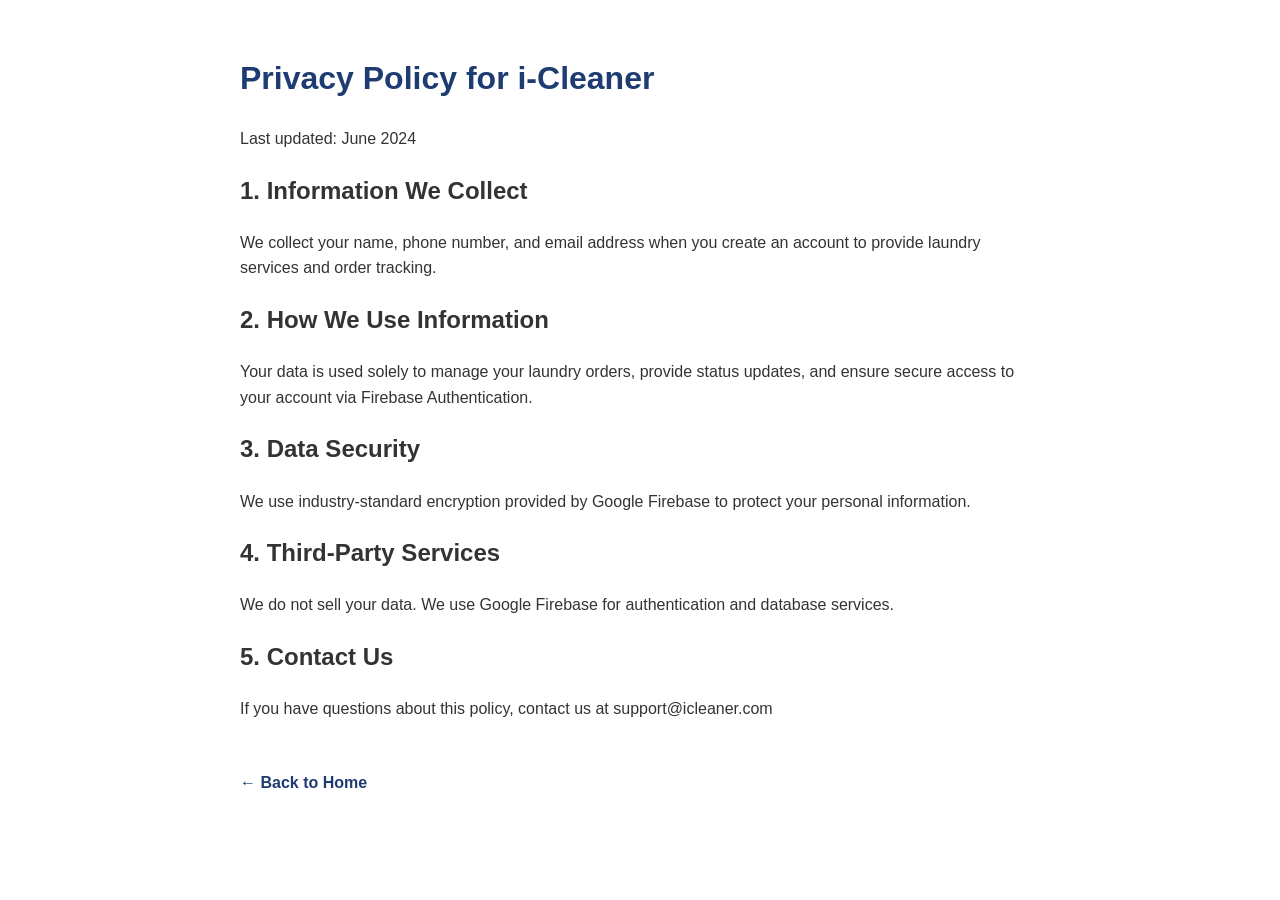
<file: web/privacy.html>
<!DOCTYPE html>
<html lang="en">
<head>
    <meta charset="UTF-8">
    <meta name="viewport" content="width=device-width, initial-scale=1.0">
    <title>Privacy Policy | i-Cleaner</title>
    <style>
        body { font-family: sans-serif; line-height: 1.6; padding: 2rem; max-width: 800px; margin: 0 auto; color: #333; }
        h1 { color: #1E3C72; }
        .back-link { display: inline-block; margin-top: 2rem; color: #1E3C72; text-decoration: none; font-weight: bold; }
    </style>
</head>
<body>
    <h1>Privacy Policy for i-Cleaner</h1>
    <p>Last updated: June 2024</p>

    <h2>1. Information We Collect</h2>
    <p>We collect your name, phone number, and email address when you create an account to provide laundry services and order tracking.</p>

    <h2>2. How We Use Information</h2>
    <p>Your data is used solely to manage your laundry orders, provide status updates, and ensure secure access to your account via Firebase Authentication.</p>

    <h2>3. Data Security</h2>
    <p>We use industry-standard encryption provided by Google Firebase to protect your personal information.</p>

    <h2>4. Third-Party Services</h2>
    <p>We do not sell your data. We use Google Firebase for authentication and database services.</p>

    <h2>5. Contact Us</h2>
    <p>If you have questions about this policy, contact us at support@icleaner.com</p>

    <a href="index.html" class="back-link">← Back to Home</a>
</body>
</html>
</file>
